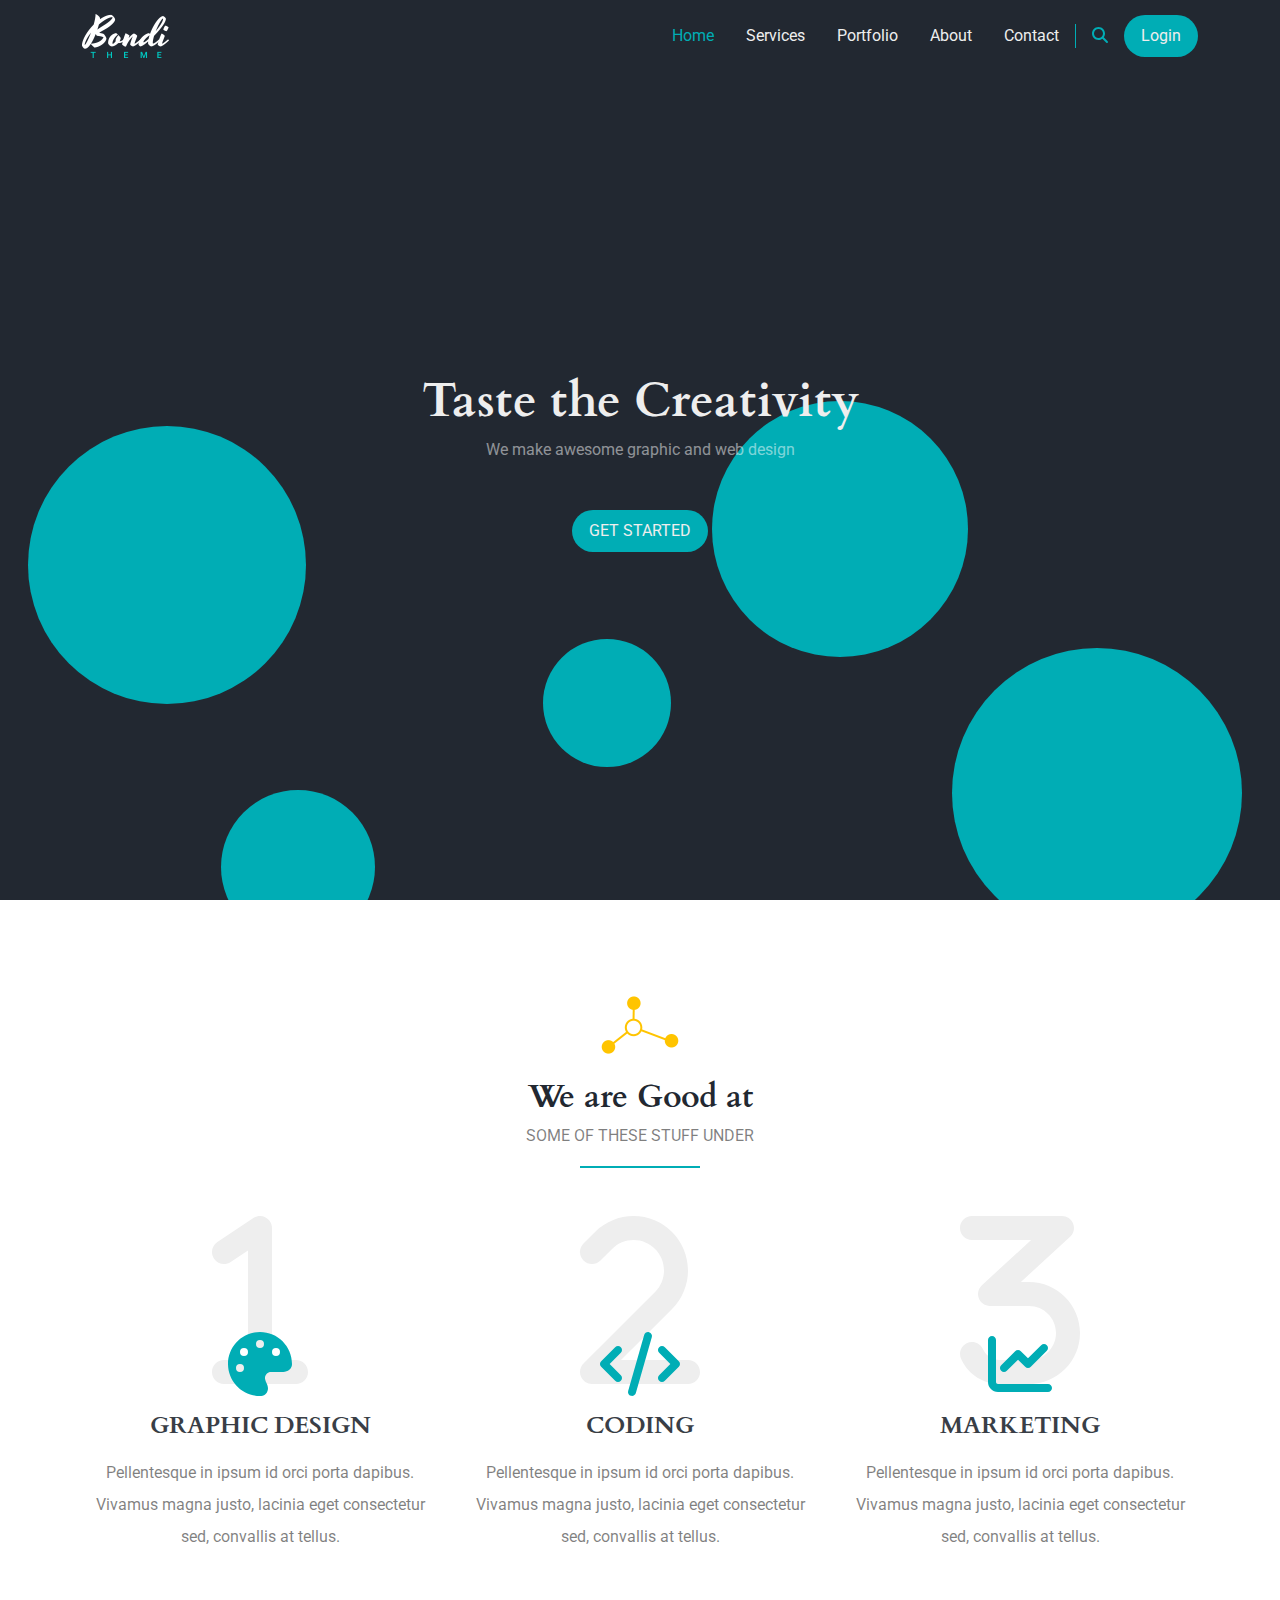
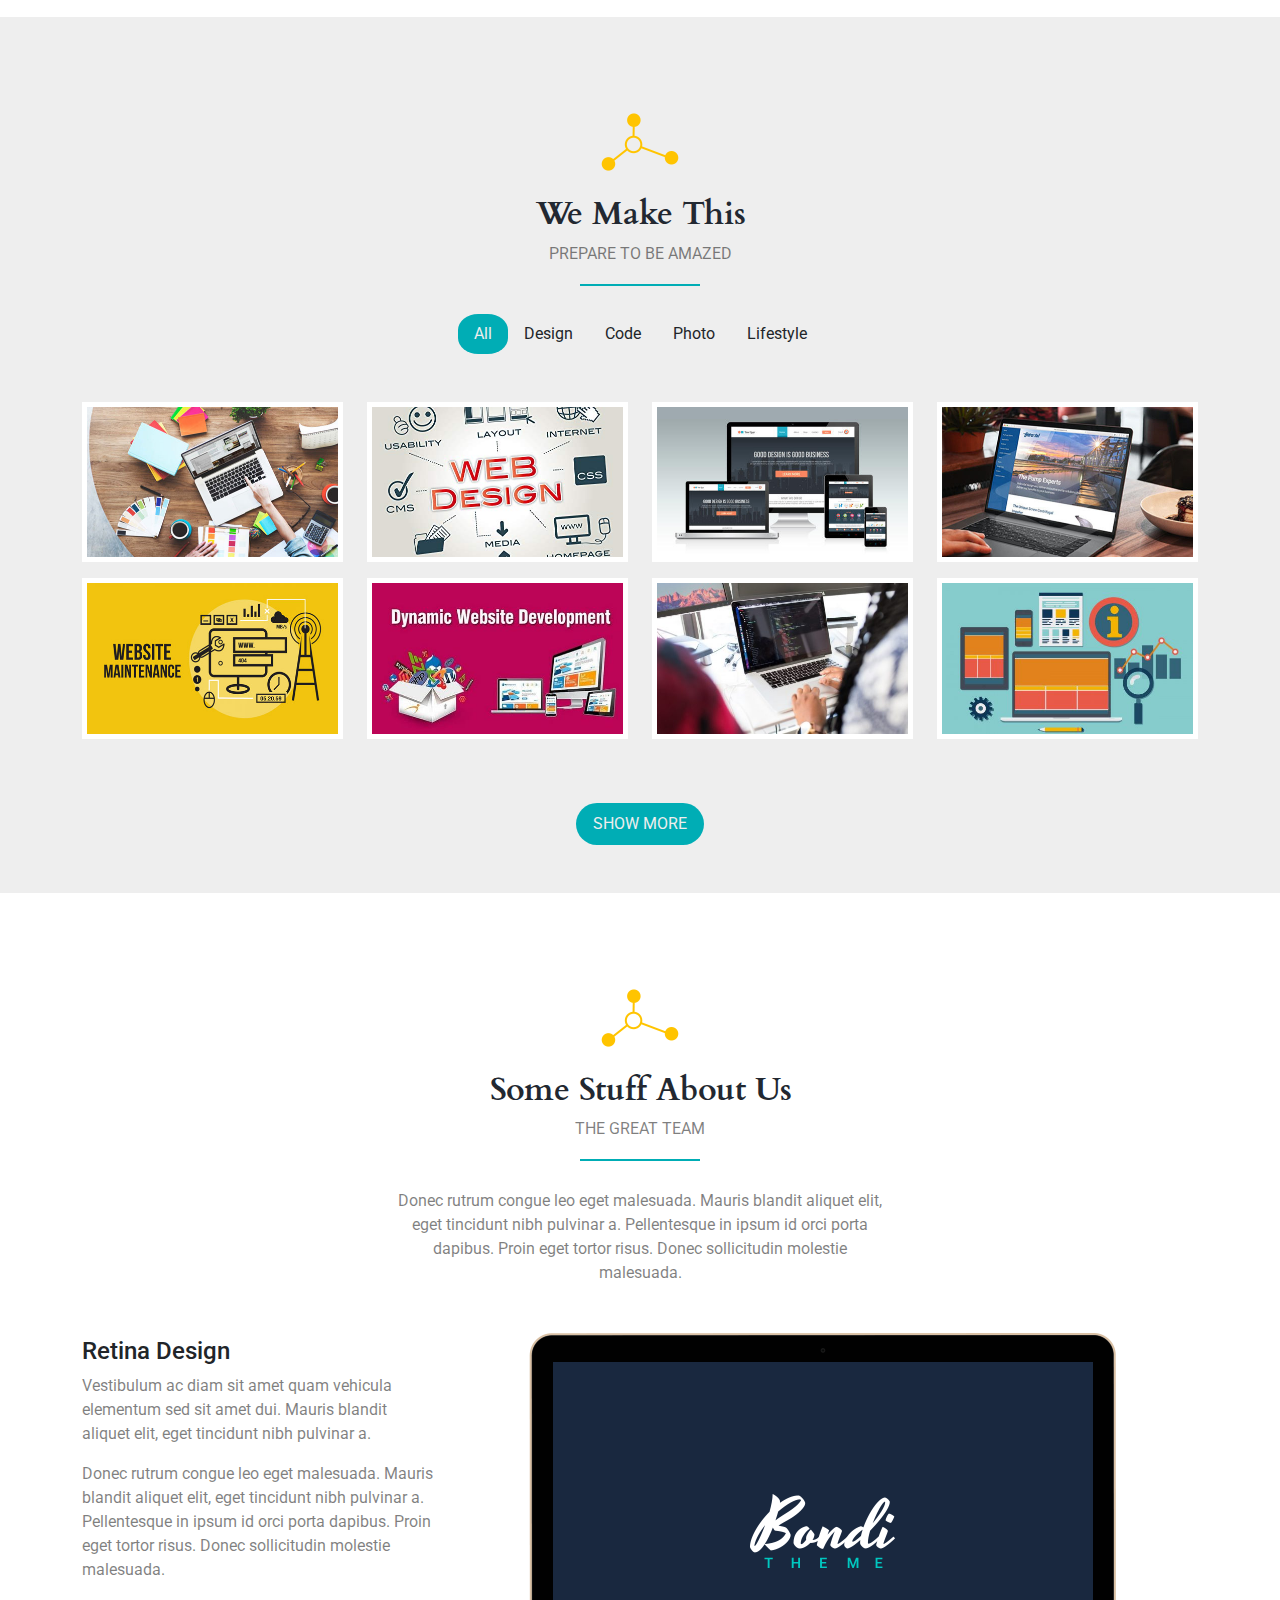
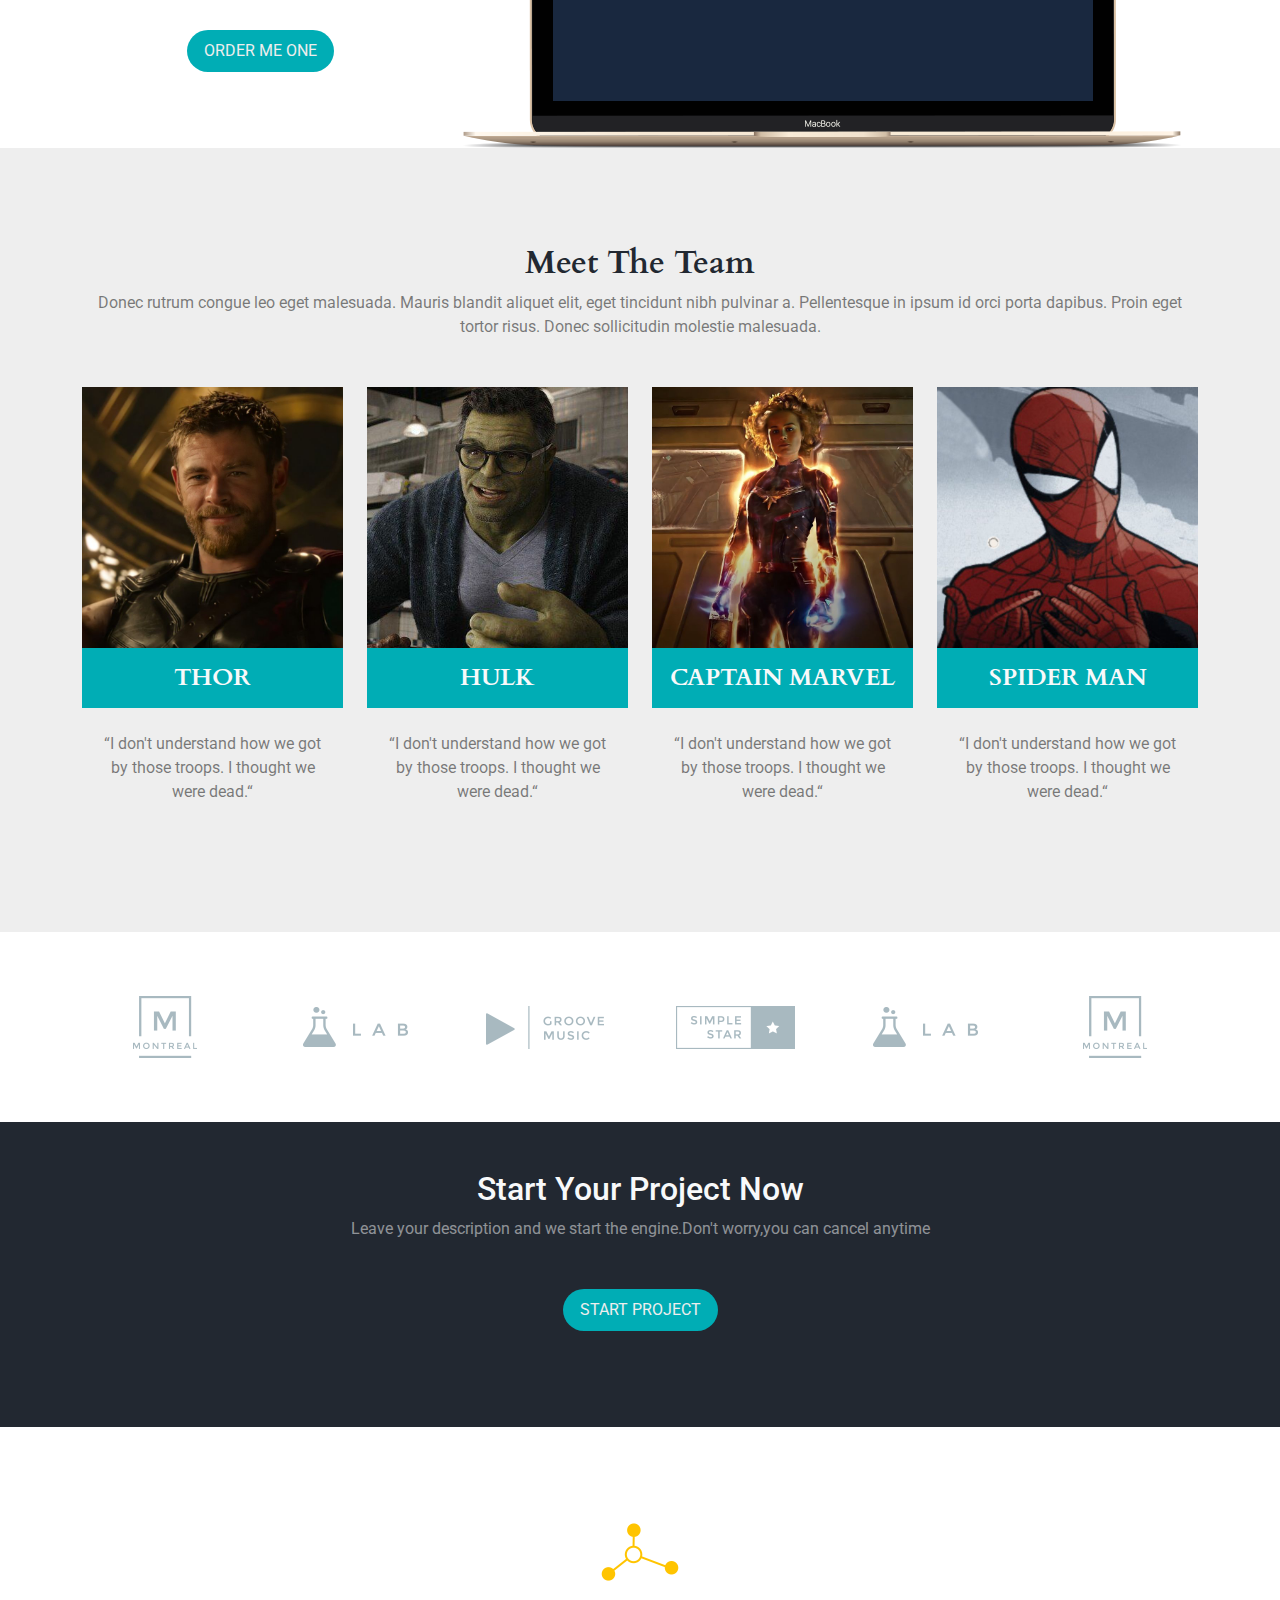
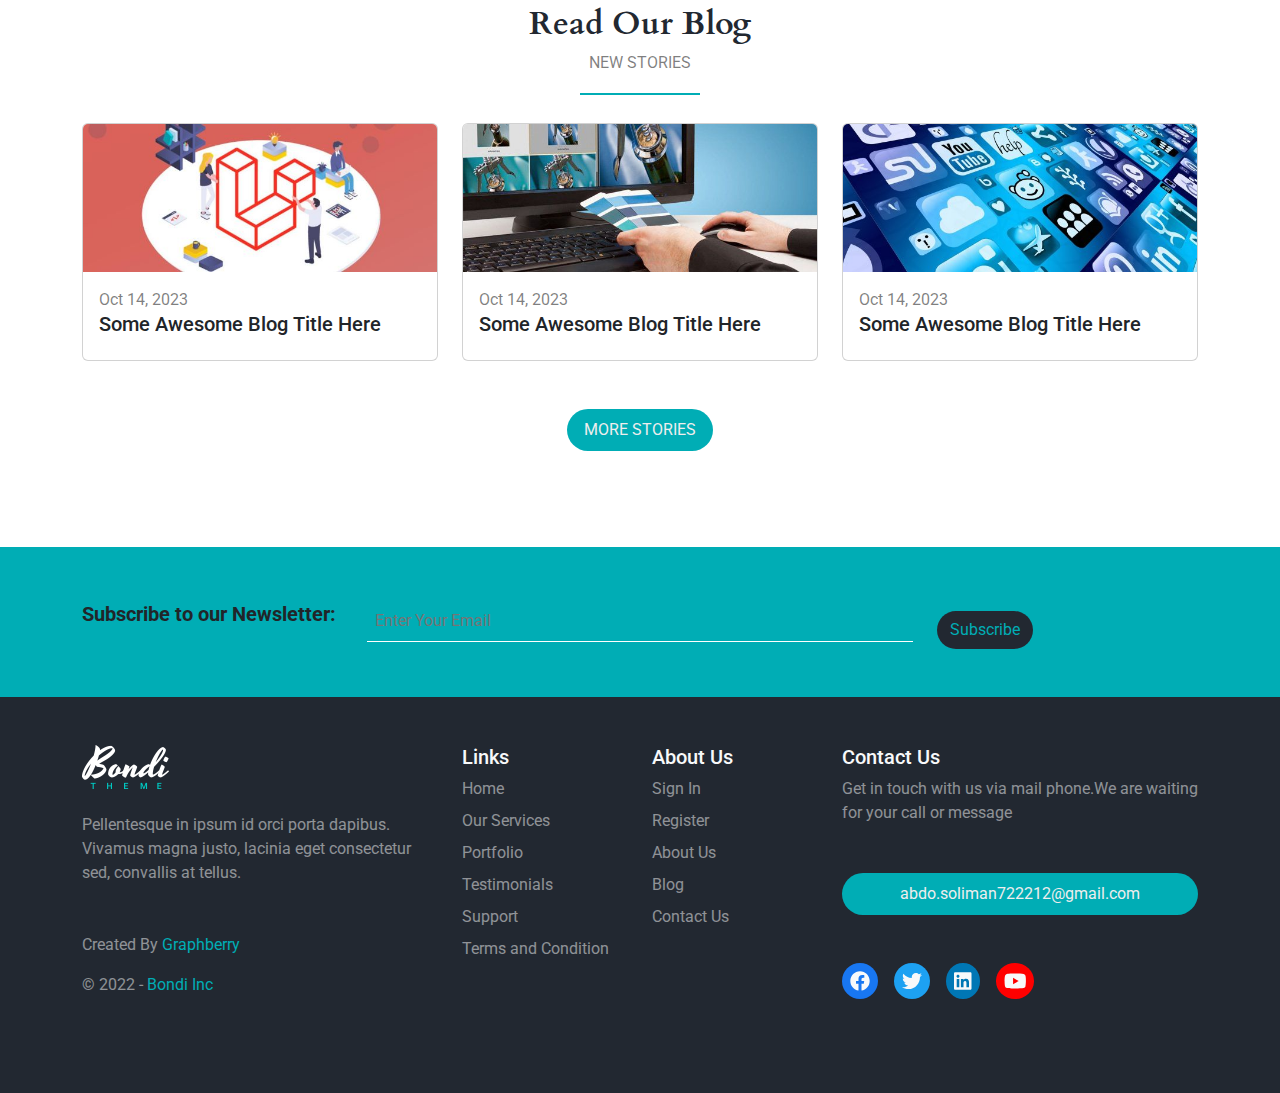
<file: index.html>
<!DOCTYPE html>
<html lang="en">
  <head>
    <meta charset="UTF-8" />
    <meta charset="UTF-8" />
    <meta name="viewport" content="width=device-width, initial-scale=1.0" />
    <meta name="description" content="Taste the Creativity" />
    <meta property="og:title" content="BONDI" />
    <meta property="og:type" content="website" />
    <meta
      property="og:image"
      content="https://i.pinimg.com/564x/bb/08/cf/bb08cf9bfcce65202f71f3f70a709139.jpg"
    />
    <meta property="og:image:width" content="526" />
    <meta property="og:image:height" content="275" />
    <meta property="og:image:type" content="image/jpg" />
    <meta name="twitter:card" content="summary_large_image" />
    <meta name="twitter:creator" content="@Abdel-Rahman Soliman" />
    <meta property="og:description" content="Taste the Creativity" />
    <meta property="og:site_name" content="BONDI" />
    <title>BONDI</title>

    <!-- bootstrap css  -->
    <link rel="stylesheet" href="./css/bootstrap.min.css" />

    <!-- font awesome -->
    <link rel="stylesheet" href="./css/all.min.css" />

    <!-- bondi css  -->
    <link rel="stylesheet" href="./css/bondi.css" />

    <!-- google fonts -->
    <link rel="preconnect" href="https://fonts.googleapis.com" />
    <link rel="preconnect" href="https://fonts.gstatic.com" crossorigin />
    <link
      href="https://fonts.googleapis.com/css2?family=Cardo:wght@400;700&family=Roboto:wght@100;300;500&display=swap"
      rel="stylesheet"
    />
  </head>
  <body>
    <!-- start nav  -->
    <nav class="navbar navbar-expand-lg fixed-top">
      <div class="container">
        <a class="navbar-brand" href="#">
          <img src="./imgs/logo.png" alt="logo-img" />
        </a>
        <button
          class="navbar-toggler"
          type="button"
          data-bs-toggle="collapse"
          data-bs-target="#main"
          aria-controls="main"
          aria-expanded="false"
          aria-label="Toggle navigation"
        >
          <i class="fa-solid fa-bars" style="color: #00adb5"></i>
        </button>
        <div class="collapse navbar-collapse" id="main">
          <ul class="navbar-nav ms-auto mb-2 mb-lg-0">
            <li class="nav-item">
              <a class="nav-link p-lg-3 p-2 active" aria-current="page" href="#"
                >Home</a
              >
            </li>
            <li class="nav-item">
              <a class="nav-link p-lg-3 p-2" href="#">Services</a>
            </li>
            <li class="nav-item">
              <a class="nav-link p-lg-3 p-2" href="#">Portfolio</a>
            </li>
            <li class="nav-item">
              <a class="nav-link p-lg-3 p-2" href="#">About</a>
            </li>
            <li class="nav-item">
              <a class="nav-link p-lg-3 p-2" href="#">Contact</a>
            </li>
          </ul>
          <div class="search ps-3 pe-3 d-none d-lg-block">
            <i class="fa-solid fa-magnifying-glass" style="color: #00adb5"></i>
          </div>
          <a
            href="./login.html"
            target="_blank"
            class="btn rounded-pill main-btn"
            >Login</a
          >
        </div>
      </div>
    </nav>
    <!-- end nav  -->
    <!-- start hero -->
    <div class="landing d-flex justify-content-center align-items-center">
      <div class="wave text-center">
        <h1>Taste the Creativity</h1>
        <p class="mb-5 fs-6 text-white-50">
          We make awesome graphic and web design
        </p>
        <div class="d-flex justify-content-center my-5">
          <a class="btn rounded-pill main-btn text-uppercase" href="#"
            >get started</a
          >
        </div>
      </div>
    </div>
    <!-- end hero -->
    <!-- start features -->
    <div class="features text-center pt-5 pb-5">
      <div class="container">
        <div class="main-title mt-5 mb-5 position-relative">
          <img class="mb-4" src="./imgs/title.png" alt="" />
          <h2>We are Good at</h2>
          <p class="text-black-50 text-uppercase">SOME OF THESE STUFF UNDER</p>
        </div>
        <div class="row">
          <div class="col-md-6 col-lg-4">
            <div class="feat">
              <div class="icon-holder position-relative">
                <i class="fa-solid fa-1 position-absolute bottom-0 number"></i>
                <i
                  class="fa-solid fa-palette position-absolute bottom-0 icon"
                ></i>
              </div>
              <h4 class="mb-3 mt-3 text-uppercase">GRAPHIC DESIGN</h4>
              <p class="text-black-50 lh-lg">
                Pellentesque in ipsum id orci porta dapibus. Vivamus magna
                justo, lacinia eget consectetur sed, convallis at tellus.
              </p>
            </div>
          </div>
          <div class="col-md-6 col-lg-4">
            <div class="feat">
              <div class="icon-holder position-relative">
                <i class="fa-solid fa-2 position-absolute bottom-0 number"></i>
                <i class="fa-solid fa-code position-absolute bottom-0 icon"></i>
              </div>
              <h4 class="mb-3 mt-3 text-uppercase">CODING</h4>
              <p class="text-black-50 lh-lg">
                Pellentesque in ipsum id orci porta dapibus. Vivamus magna
                justo, lacinia eget consectetur sed, convallis at tellus.
              </p>
            </div>
          </div>
          <div class="col-md-6 col-lg-4">
            <div class="feat">
              <div class="icon-holder position-relative">
                <i class="fa-solid fa-3 position-absolute bottom-0 number"></i>
                <i
                  class="fa-solid fa-chart-line position-absolute bottom-0 icon"
                ></i>
              </div>
              <h4 class="mb-3 mt-3 text-uppercase">MARKETING</h4>
              <p class="text-black-50 lh-lg">
                Pellentesque in ipsum id orci porta dapibus. Vivamus magna
                justo, lacinia eget consectetur sed, convallis at tellus.
              </p>
            </div>
          </div>
        </div>
      </div>
    </div>
    <!-- end features -->
    <!-- start projects -->
    <div class="our-work text-center pt-5 pb-5">
      <div class="container">
        <div class="main-title mt-5 mb-5 position-relative">
          <img class="mb-4" src="./imgs/title.png" alt="" />
          <h2>We Make This</h2>
          <p class="text-black-50 text-uppercase">PREPARE TO BE AMAZED</p>
        </div>
        <ul class="list-unstyled d-flex justify-content-center mt-5 mb-5">
          <li class="active">All</li>
          <li>Design</li>
          <li>Code</li>
          <li>Photo</li>
          <li>Lifestyle</li>
        </ul>
        <div class="row">
          <div class="col-sm-6 col-md-4 col-lg-3">
            <div class="box mb-3 bg-white" data-work="Application">
              <img class="img-fluid" src="./imgs/work-01.jpg" alt="work-img" />
            </div>
          </div>
          <div class="col-sm-6 col-md-4 col-lg-3">
            <div class="box mb-3 bg-white" data-work="Application">
              <img class="img-fluid" src="./imgs/work-02.jpg" alt="work-img" />
            </div>
          </div>
          <div class="col-sm-6 col-md-4 col-lg-3">
            <div class="box mb-3 bg-white" data-work="Application">
              <img class="img-fluid" src="./imgs/work-03.jpg" alt="work-img" />
            </div>
          </div>
          <div class="col-sm-6 col-md-4 col-lg-3">
            <div class="box mb-3 bg-white" data-work="Application">
              <img class="img-fluid" src="./imgs/work-04.jpg" alt="work-img" />
            </div>
          </div>
          <div class="col-sm-6 col-md-4 col-lg-3">
            <div class="box mb-3 bg-white" data-work="Application">
              <img class="img-fluid" src="./imgs/work-05.jpg" alt="work-img" />
            </div>
          </div>
          <div class="col-sm-6 col-md-4 col-lg-3">
            <div class="box mb-3 bg-white" data-work="Application">
              <img class="img-fluid" src="./imgs/work-06.jpg" alt="work-img" />
            </div>
          </div>
          <div class="col-sm-6 col-md-4 col-lg-3">
            <div class="box mb-3 bg-white" data-work="Application">
              <img class="img-fluid" src="./imgs/work-07.jpg" alt="work-img" />
            </div>
          </div>
          <div class="col-sm-6 col-md-4 col-lg-3">
            <div class="box mb-3 bg-white" data-work="Application">
              <img class="img-fluid" src="./imgs/work-08.jpg" alt="work-img" />
            </div>
          </div>
        </div>
        <div class="d-flex justify-content-center mt-5">
          <div class="d-flex justify-content-center">
            <a class="btn rounded-pill main-btn text-uppercase" href="#"
              >show more</a
            >
          </div>
        </div>
      </div>
    </div>
    <!-- end projects -->
    <!-- start stuff -->
    <div class="stuff pt-5">
      <div class="container">
        <div class="main-title mt-5 mb-5 position-relative text-center">
          <img class="mb-4" src="./imgs/title.png" alt="" />
          <h2>Some Stuff About Us</h2>
          <p class="text-black-50 text-uppercase">THE GREAT TEAM</p>
        </div>
        <p class="description text-black-50 text-center m-auto mb-5">
          Donec rutrum congue leo eget malesuada. Mauris blandit aliquet elit,
          eget tincidunt nibh pulvinar a. Pellentesque in ipsum id orci porta
          dapibus. Proin eget tortor risus. Donec sollicitudin molestie
          malesuada.
        </p>
        <div class="row align-items-center">
          <div class="col-lg-4 mb-4 text-center text-md-start">
            <h4>Retina Design</h4>
            <p class="text-black-50 fs-6">
              Vestibulum ac diam sit amet quam vehicula elementum sed sit amet
              dui. Mauris blandit aliquet elit, eget tincidunt nibh pulvinar a.
            </p>
            <p class="text-black-50 fs-6">
              Donec rutrum congue leo eget malesuada. Mauris blandit aliquet
              elit, eget tincidunt nibh pulvinar a. Pellentesque in ipsum id
              orci porta dapibus. Proin eget tortor risus. Donec sollicitudin
              molestie malesuada.
            </p>
            <div class="d-flex justify-content-center my-5">
              <a class="btn rounded-pill main-btn text-uppercase" href="#"
                >ORDER ME ONE</a
              >
            </div>
          </div>
          <div class="col-lg-8">
            <img
              class="img-fluid"
              src="./imgs/laptop.png"
              alt="laptop hsa bondi logo"
            />
          </div>
        </div>
      </div>
    </div>
    <!-- end stuff -->
    <!-- start team -->
    <div class="team text-center pb-5 pt-5">
      <div class="container pb-5 pt-5">
        <h2 class="fw-bold">Meet The Team</h2>
        <p class="text-black-50 mb-5">
          Donec rutrum congue leo eget malesuada. Mauris blandit aliquet elit,
          eget tincidunt nibh pulvinar a. Pellentesque in ipsum id orci porta
          dapibus. Proin eget tortor risus. Donec sollicitudin molestie
          malesuada.
        </p>
        <div class="row">
          <div class="col-md-6 col-lg-3">
            <img class="img-fluid" src="./imgs/✯ Thor.jpeg" alt="thor pic" />
            <h4 class="p-3 text-light">THOR</h4>
            <blockquote class="text-black-50 p-3">
              “I don't understand how we got by those troops. I thought we were
              dead.“
            </blockquote>
          </div>
          <div class="col-md-6 col-lg-3">
            <img class="img-fluid" src="./imgs/HULK.jpeg" alt="thor pic" />
            <h4 class="p-3 text-light">HULK</h4>
            <blockquote class="text-black-50 p-3">
              “I don't understand how we got by those troops. I thought we were
              dead.“
            </blockquote>
          </div>
          <div class="col-md-6 col-lg-3">
            <img
              class="img-fluid"
              src="./imgs/CAPTAIN MARVEL.jpeg"
              alt="thor pic"
            />
            <h4 class="p-3 text-light">CAPTAIN MARVEL</h4>
            <blockquote class="text-black-50 p-3">
              “I don't understand how we got by those troops. I thought we were
              dead.“
            </blockquote>
          </div>
          <div class="col-md-6 col-lg-3">
            <img
              class="img-fluid"
              src="./imgs/Spider-Man.jpeg"
              alt="thor pic"
            />
            <h4 class="p-3 text-light">SPIDER MAN</h4>
            <blockquote class="text-black-50 p-3">
              “I don't understand how we got by those troops. I thought we were
              dead.“
            </blockquote>
          </div>
        </div>
      </div>
    </div>
    <!-- end team -->
    <!-- start tech -->
    <div class="tech text-center pt-5 pb-5">
      <div class="container">
        <div class="row align-items-center">
          <div class="col-sm-6 col-md-4 col-lg-2 my-3">
            <img class="img-fluid" src="./imgs/tech-1.png" alt="" />
          </div>
          <div class="col-sm-6 col-md-4 col-lg-2 my-3">
            <img class="img-fluid" src="./imgs/tech-2.png" alt="" />
          </div>
          <div class="col-sm-6 col-md-4 col-lg-2 my-3">
            <img class="img-fluid" src="./imgs/tech-3.png" alt="" />
          </div>
          <div class="col-sm-6 col-md-4 col-lg-2 my-3">
            <img class="img-fluid" src="./imgs/tech-4.png" alt="" />
          </div>
          <div class="col-sm-6 col-md-4 col-lg-2 my-3">
            <img class="img-fluid" src="./imgs/tech-2.png" alt="" />
          </div>
          <div class="col-sm-6 col-md-4 col-lg-2 my-3">
            <img class="img-fluid" src="./imgs/tech-1.png" alt="" />
          </div>
        </div>
      </div>
    </div>
    <div class="start-project py-5 text-light text-center">
      <h2>Start Your Project Now</h2>
      <p class="text-white-50 mb-5">
        Leave your description and we start the engine.Don't worry,you can
        cancel anytime
      </p>
      <div class="d-flex justify-content-center my-5">
        <a class="btn rounded-pill main-btn text-uppercase" href="#"
          >START PROJECT</a
        >
      </div>
    </div>
    <!-- end tech -->
    <!-- start blog -->
    <div class="blog pb-5 pt-5">
      <div class="container">
        <div class="main-title mt-5 mb-5 position-relative text-center">
          <img class="mb-4" src="./imgs/title.png" alt="" />
          <h2>Read Our Blog</h2>
          <p class="text-black-50 text-uppercase">NEW STORIES</p>
        </div>
        <div class="row">
          <div class="col-lg-4 col-md-6">
            <div class="card">
              <img
                src="./imgs/blog-1.jpg"
                class="card-img-top"
                alt="blog  post"
              />
              <div class="card-body">
                <span class="text-black-50">Oct 14, 2023</span>
                <h5 class="card-title">Some Awesome Blog Title Here</h5>
              </div>
            </div>
          </div>
          <div class="col-lg-4 col-md-6">
            <div class="card">
              <img
                src="./imgs/blog-2.jpg"
                class="card-img-top"
                alt="blog  post"
              />
              <div class="card-body">
                <span class="text-black-50">Oct 14, 2023</span>
                <h5 class="card-title">Some Awesome Blog Title Here</h5>
              </div>
            </div>
          </div>
          <div class="col-lg-4 col-md-6">
            <div class="card">
              <img
                src="./imgs/blog-3.jpg"
                class="card-img-top"
                alt="blog  post"
              />
              <div class="card-body">
                <span class="text-black-50">Oct 14, 2023</span>
                <h5 class="card-title">Some Awesome Blog Title Here</h5>
              </div>
            </div>
          </div>
        </div>
        <div class="d-flex justify-content-center my-5">
          <a class="btn rounded-pill main-btn text-uppercase" href="#"
            >more STORIES</a
          >
        </div>
      </div>
    </div>
    <!-- end blog -->
    <!-- start subscribe -->
    <div class="sub text-center pt-5 pb-5 text-md-start">
      <div class="container">
        <form class="row align-items-center">
          <div class="col-md-6 col-lg-3">
            <p class="fw-bold fs-5 mb-3">Subscribe to our Newsletter:</p>
          </div>
          <div class="col-md-6 col-lg-7-mb-5">
            <input
              type="text"
              class="text-light bg-transparent p-2 w-100"
              placeholder="Enter Your Email"
            />
          </div>
          <div class="col-md-6 col-lg-2 mt-3">
            <input class="btn rounded-pill" type="submit" value="Subscribe" />
          </div>
        </form>
      </div>
    </div>
    <!-- end subscribe -->
    <!-- start footer -->
    <div class="footer text-center text-white-50 pt-5 pb-5 text-md-start">
      <div class="container">
        <div class="row">
          <div class="col-lg-4 col-md-6">
            <div class="info mb-5">
              <img class="mb-4" src="./imgs/logo.png" alt="" />
              <p class="mb-5">
                Pellentesque in ipsum id orci porta dapibus. Vivamus magna
                justo, lacinia eget consectetur sed, convallis at tellus.
              </p>
              <p>Created By <span>Graphberry</span></p>
              <p>© 2022 - <span>Bondi Inc</span></p>
            </div>
          </div>
          <div class="col-lg-2 col-md-6 mb-3 ">
            <h5 class="text-light">Links</h5>
            <ul class="nav flex-column">
              <li class="nav-item mb-2">
                <a href="#" class="nav-link text-white-50 p-0">Home</a>
              </li>
              <li class="nav-item mb-2">
                <a href="#" class="nav-link text-white-50 p-0">Our Services </a>
              </li>
              <li class="nav-item mb-2">
                <a href="#" class="nav-link text-white-50 p-0">Portfolio</a>
              </li>
              <li class="nav-item mb-2">
                <a href="#" class="nav-link text-white-50 p-0">Testimonials</a>
              </li>
              <li class="nav-item mb-2">
                <a href="#" class="nav-link text-white-50 p-0">Support</a>
              </li>
              <li class="nav-item mb-2">
                <a href="#" class="nav-link text-white-50 p-0"
                  >Terms and Condition
                </a>
              </li>
            </ul>
          </div>
          <div class="col-lg-2 col-md-6 mb-3">
            <h5 class="text-light">About Us</h5>
            <ul class="nav flex-column">
              <li class="nav-item mb-2">
                <a href="#" class="nav-link text-white-50 p-0">Sign In </a>
              </li>
              <li class="nav-item mb-2">
                <a href="#" class="nav-link text-white-50 p-0">Register</a>
              </li>
              <li class="nav-item mb-2">
                <a href="#" class="nav-link text-white-50 p-0">About Us </a>
              </li>
              <li class="nav-item mb-2">
                <a href="#" class="nav-link text-white-50 p-0">Blog</a>
              </li>
              <li class="nav-item mb-2">
                <a href="#" class="nav-link text-white-50 p-0">Contact Us </a>
              </li>
            </ul>
          </div>
          <div class="col-lg-4 col-md-6">
            <h5 class="text-light">Contact Us</h5>
            <p class="mb-5">
              Get in touch with us via mail phone.We are waiting for your call
              or message
            </p>
            <div class="d-flex justify-content-center my-5">
              <a class="btn rounded-pill main-btn w-100" href="#"
                >abdo.soliman722212@gmail.com</a
              >
            </div>
            <ul class="d-flex mt-5 list-unstyled gap-3">
                <li>
                  <a class="d-block text-light" href="#"><svg class="svg-inline--fa fa-facebook fa-lg facebook rounded-circle p-2" aria-hidden="true" focusable="false" data-prefix="fab" data-icon="facebook" role="img" xmlns="http://www.w3.org/2000/svg" viewBox="0 0 512 512" data-fa-i2svg=""><path fill="currentColor" d="M504 256C504 119 393 8 256 8S8 119 8 256c0 123.8 90.69 226.4 209.3 245V327.7h-63V256h63v-54.64c0-62.15 37-96.48 93.67-96.48 27.14 0 55.52 4.84 55.52 4.84v61h-31.28c-30.8 0-40.41 19.12-40.41 38.73V256h68.78l-11 71.69h-57.78V501C413.3 482.4 504 379.8 504 256z"></path></svg><!-- <i class="fa-brands fa-facebook fa-lg facebook rounded-circle p-2"></i> Font Awesome fontawesome.com --></a>
                </li>
                <li>
                  <a class="d-block text-light" href="#"><svg class="svg-inline--fa fa-twitter fa-lg twitter rounded-circle p-2" aria-hidden="true" focusable="false" data-prefix="fab" data-icon="twitter" role="img" xmlns="http://www.w3.org/2000/svg" viewBox="0 0 512 512" data-fa-i2svg=""><path fill="currentColor" d="M459.4 151.7c.325 4.548 .325 9.097 .325 13.65 0 138.7-105.6 298.6-298.6 298.6-59.45 0-114.7-17.22-161.1-47.11 8.447 .974 16.57 1.299 25.34 1.299 49.06 0 94.21-16.57 130.3-44.83-46.13-.975-84.79-31.19-98.11-72.77 6.498 .974 12.99 1.624 19.82 1.624 9.421 0 18.84-1.3 27.61-3.573-48.08-9.747-84.14-51.98-84.14-102.1v-1.299c13.97 7.797 30.21 12.67 47.43 13.32-28.26-18.84-46.78-51.01-46.78-87.39 0-19.49 5.197-37.36 14.29-52.95 51.65 63.67 129.3 105.3 216.4 109.8-1.624-7.797-2.599-15.92-2.599-24.04 0-57.83 46.78-104.9 104.9-104.9 30.21 0 57.5 12.67 76.67 33.14 23.72-4.548 46.46-13.32 66.6-25.34-7.798 24.37-24.37 44.83-46.13 57.83 21.12-2.273 41.58-8.122 60.43-16.24-14.29 20.79-32.16 39.31-52.63 54.25z"></path></svg><!-- <i class="fa-brands fa-twitter fa-lg twitter rounded-circle p-2"></i> Font Awesome fontawesome.com --></a>
                </li>
                <li>
                  <a class="d-block text-light" href="#"><svg class="svg-inline--fa fa-linkedin fa-lg linkedin rounded-circle p-2" aria-hidden="true" focusable="false" data-prefix="fab" data-icon="linkedin" role="img" xmlns="http://www.w3.org/2000/svg" viewBox="0 0 448 512" data-fa-i2svg=""><path fill="currentColor" d="M416 32H31.9C14.3 32 0 46.5 0 64.3v383.4C0 465.5 14.3 480 31.9 480H416c17.6 0 32-14.5 32-32.3V64.3c0-17.8-14.4-32.3-32-32.3zM135.4 416H69V202.2h66.5V416zm-33.2-243c-21.3 0-38.5-17.3-38.5-38.5S80.9 96 102.2 96c21.2 0 38.5 17.3 38.5 38.5 0 21.3-17.2 38.5-38.5 38.5zm282.1 243h-66.4V312c0-24.8-.5-56.7-34.5-56.7-34.6 0-39.9 27-39.9 54.9V416h-66.4V202.2h63.7v29.2h.9c8.9-16.8 30.6-34.5 62.9-34.5 67.2 0 79.7 44.3 79.7 101.9V416z"></path></svg><!-- <i class="fa-brands fa-linkedin fa-lg linkedin rounded-circle p-2"></i> Font Awesome fontawesome.com --></a>
                </li>
                <li>
                  <a class="d-block text-light" href="#"><svg class="svg-inline--fa fa-youtube fa-lg youtube rounded-circle p-2" aria-hidden="true" focusable="false" data-prefix="fab" data-icon="youtube" role="img" xmlns="http://www.w3.org/2000/svg" viewBox="0 0 576 512" data-fa-i2svg=""><path fill="currentColor" d="M549.7 124.1c-6.281-23.65-24.79-42.28-48.28-48.6C458.8 64 288 64 288 64S117.2 64 74.63 75.49c-23.5 6.322-42 24.95-48.28 48.6-11.41 42.87-11.41 132.3-11.41 132.3s0 89.44 11.41 132.3c6.281 23.65 24.79 41.5 48.28 47.82C117.2 448 288 448 288 448s170.8 0 213.4-11.49c23.5-6.321 42-24.17 48.28-47.82 11.41-42.87 11.41-132.3 11.41-132.3s0-89.44-11.41-132.3zm-317.5 213.5V175.2l142.7 81.21-142.7 81.2z"></path></svg><!-- <i class="fa-brands fa-youtube fa-lg youtube rounded-circle p-2"></i> Font Awesome fontawesome.com --></a>
                </li>
              </ul>
          </div>
        </div>
      </div>
    </div>
    <!-- end footer -->
    <script src="./js/bootstrap.bundle.min.js"></script>
    <script src="./js/all.min.js"></script>
    <script>
      window.addEventListener('scroll', function() {
  var navbar = document.querySelector('.navbar');
  var scrollPosition = window.scrollY;

  if (scrollPosition > 0) {
    navbar.classList.add('transparent');
  } else {
    navbar.classList.remove('transparent');
  }
});
    </script>
  </body>
</html>
</file>
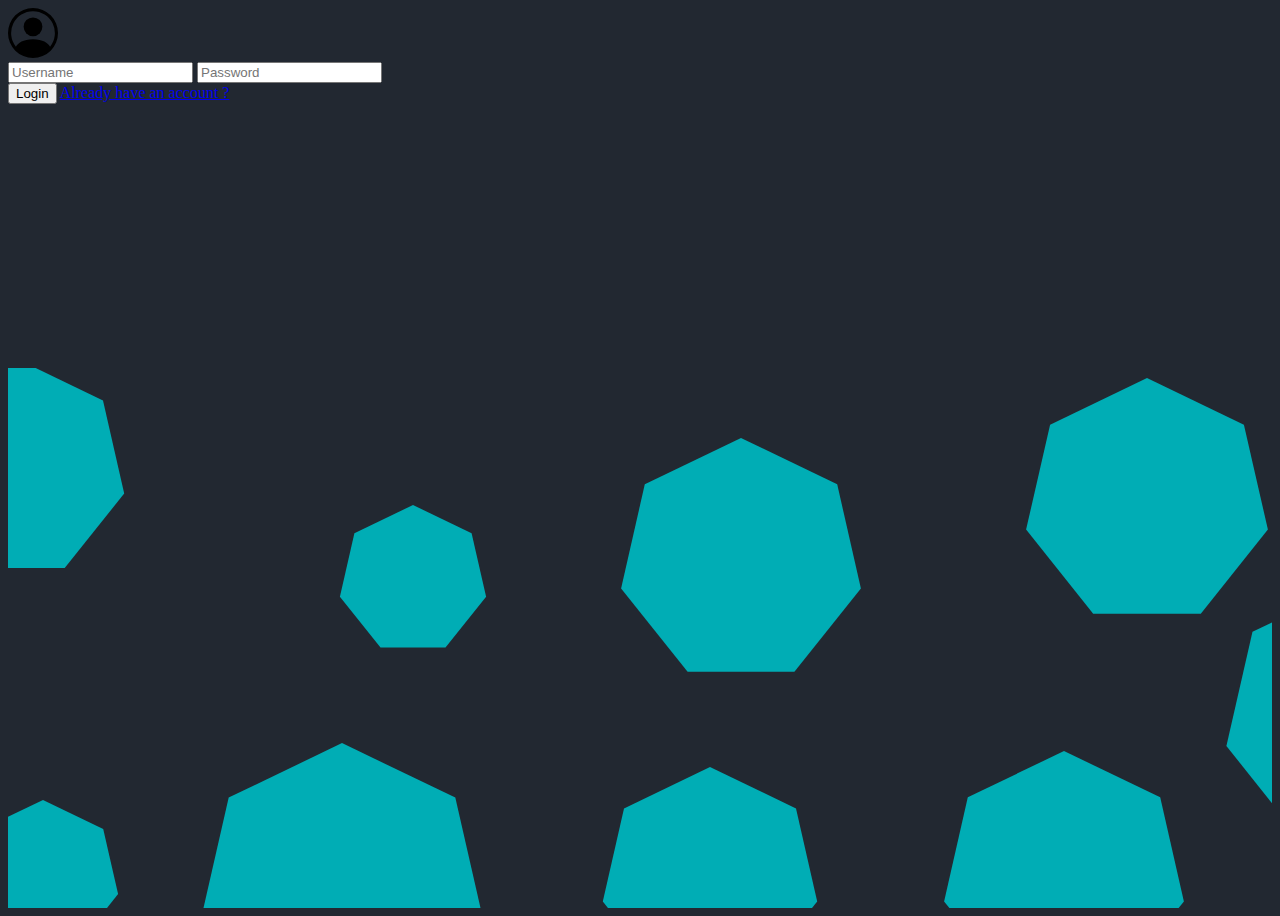
<file: login.html>
<!DOCTYPE html>
<html lang="en">
  <head>
    <title>Login</title>
    <!-- Required meta tags -->
    <meta charset="utf-8" />
    <meta name="viewport" content="width=device-width, initial-scale=1" />

    <!-- Bootstrap CSS -->
    <link
      href="https://cdn.jsdelivr.net/npm/bootstrap@5.1.0/dist/css/bootstrap.min.css"
      rel="stylesheet"
      integrity="sha384-KyZXEAg3QhqLMpG8r+8fhAXLRk2vvoC2f3B09zVXn8CA5QIVfZOJ3BCsw2P0p/We"
      crossorigin="anonymous"
    />

    <style>
      :root {
        --dark-blue: #222831;
        --mid-dark: #393e46;
        --white: #eeeeee;
        --light-blue: #00adb5;
      }
      html {
        padding: 0;
        margin: 0;
      }
      body {
        background-color: var(--dark-blue);
        position: relative;
      }
      .fuck {
        min-height: 100vh;
      }
      .fuck::before {
        content: "";
        position: absolute;
        width: 100%;
        height: 100%;
        background-image: url(./imgs/polygon-scatter-haikei.svg);
        background-repeat: no-repeat;
        background-position: bottom;
        z-index: 0;
      }
    </style>
  </head>
  <body>
    <section class="fuck">
      <div class="container mt-5 pt-5">
        <div class="row">
          <div class="col-12 col-sm-7 col-md-6 m-auto">
            <div class="card border-0 shadow">
              <div class="card-body">
                <svg
                  class="mx-auto my-auto d-flex justify-content-center align-items-center"
                  xmlns="http://www.w3.org/2000/svg"
                  width="50"
                  height="50"
                  fill="currentColor"
                  class="bi bi-person-circle"
                  viewBox="0 0 16 16"
                >
                  <path d="M11 6a3 3 0 1 1-6 0 3 3 0 0 1 6 0z" />
                  <path
                    fill-rule="evenodd"
                    d="M0 8a8 8 0 1 1 16 0A8 8 0 0 1 0 8zm8-7a7 7 0 0 0-5.468 11.37C3.242 11.226 4.805 10 8 10s4.757 1.225 5.468 2.37A7 7 0 0 0 8 1z"
                  />
                </svg>
                <form action="">
                  <input
                    type="text"
                    name=""
                    id=""
                    class="form-control my-4 py-2"
                    placeholder="Username"
                  />
                  <input
                    type="password"
                    name=""
                    id=""
                    class="form-control my-4 py-2"
                    placeholder="Password"
                  />
                  <div class="text-center mt-3">
                    <button class="btn btn-primary">Login</button>
                    <a href="#" class="nav-link">Already have an account ?</a>
                  </div>
                </form>
              </div>
            </div>
          </div>
        </div>
      </div>
    </section>

    <!-- Option 1: Bootstrap Bundle with Popper -->
    <script
      src="https://cdn.jsdelivr.net/npm/bootstrap@5.1.0/dist/js/bootstrap.bundle.min.js"
      integrity="sha384-U1DAWAznBHeqEIlVSCgzq+c9gqGAJn5c/t99JyeKa9xxaYpSvHU5awsuZVVFIhvj"
      crossorigin="anonymous"
    ></script>
  </body>
</html>
</file>
<file: css/bondi.css>
:root {
  --dark-blue: #222831;
  --mid-dark: #393e46;
  --white: #eeeeee;
  --light-blue: #00adb5;
}
body {
  font-family: "Roboto", sans-serif;
}
.main-btn,
.main-btn:hover {
  background-color: var(--light-blue);
  color: var(--white);
  padding: 0.5rem 1rem;
}
.main-title::after {
  position: absolute;
  content: "";
  width: 120px;
  height: 2px;
  background-color: var(--light-blue);
  bottom: -20px;
  left: 50%;
  transform: translateX(-50%);
}
.container h2 {
  font-family: "Cardo", serif;
  font-weight: 700;
  font-size: 2rem;
  color: var(--dark-blue);
}
/* start nav */
.navbar {
  background-color: var(--dark-blue);
  position: sticky;
  transition: background-color 0.3s ease;
}
.navbar.transparent {
  background-color: rgba(25,40,63,0.8)
}
.navbar .navbar-nav .nav-link {
  color: var(--white);
}
.navbar .navbar-nav .nav-link.active,
.navbar .navbar-nav .nav-link:focus,
.navbar .navbar-nav .nav-link:hover {
  color: var(--light-blue);
}
.navbar .search {
  border-left: 1px solid var(--light-blue);
}
.navbar .search {
  color: var(--light-blue);
}
.navbar .navbar-toggler {
  color: var(--white);
  border-color: var(--white);
  box-shadow: none;
}
.navbar .navbar-toggler[aria-expanded="true"] {
  box-shadow: none;
  border-color: var(--light-blue);
}
/* end nav */
/* start landing */
.landing {
  position: relative;
  background-color: var(--dark-blue);
  min-height: calc(100vh - 72px);
}
.landing .wave {
  z-index: 1;
}
.landing::after {
  content: "";
  position: absolute;
  width: 100%;
  height: 100%;
  background-image: url(../imgs/circle-scatter-haikei.svg);
  background-repeat: no-repeat;
  background-position: bottom;
  z-index: 0;
}
/* .landing::before {
  content: "";
  position: absolute;
  width: 100%;
  height: 100%;
  background-image: url(../imgs/wave-top.svg);
  background-repeat: no-repeat;
  background-position: top;
  z-index: 0;
} */
.landing h1 {
  color: var(--white);
  font-family: "Cardo", serif;
  font-weight: 700;
  font-size: 3rem;
}
/* end landing */
/* start features */
.features .icon-holder {
  height: 200px;
}
.features .icon-holder svg {
  left: 50%;
  transform: translateX(-50%);
}
.features .icon-holder .number {
  font-size: 12rem;
  color: var(--white);
}
.features .icon-holder .icon {
  color: var(--light-blue);
  font-size: 4rem;
}
.features .feat h4 {
  font-family: "Cardo", serif;
  font-weight: 700;
  font-size: 1.5rem;
  color: var(--mid-dark);
}
/* end features */
/* start our-work */
.our-work {
  background-color: var(--white);
}
.our-work ul .active {
  background-color: #00adb5;
  color: var(--white);
  border-radius: 40%;
}
.our-work ul li {
  padding: 0.5rem 1rem;
  cursor: pointer;
}
.our-work ul li:not(.active):hover {
  color: var(--light-blue);
}
.our-work .box {
  padding: 5px;
  overflow: hidden;
  position: relative;
}
.our-work .box::before {
  content: attr(data-work);
  position: absolute;
  background-color: rgba(51 209 204 / 76%);
  width: calc(100% - 10px);
  height: calc(100% - 10px);
  display: flex;
  justify-content: center;
  align-items: center;
  font-weight: bold;
  color: var(--white);
  transition: 0.3s;
  font-size: 1.5rem;
  transform: translateX(calc(-100% - 5px));
}
.our-work .box:hover::before {
  transform: translateX(0);
}
/* end our-work */
/* start stuff */
.container .description {
  max-width: 500px;
}
/* end stuff */
/* start team  */
.team {
  background-color: var(--white);
}
.team .h2 {
  color: var(--mid-dark);
}
.team h4 {
  background-color: var(--light-blue);
  font-family: "Cardo", serif;
  font-weight: bold;
}
/* end  team  */
/* start pro */
.start-project {
  background-color: var(--dark-blue);
}
/* end pro */
/* start sub */
.sub {
  background-color: var(--light-blue);
}
.sub input[type="text"] {
  border: none;
  border-bottom: 1px solid white;
}
.sub input[type="text"]:focus {
  outline: none;
}
.sub a {
  background-color: var(--dark-blue);
}
.sub::placeholder {
  color: var(--white);
}
.sub input[type="submit"] {
  background-color: var(--dark-blue);
  color: var(--light-blue);
}
/* end sub */
/* start footer */
.footer {
  background-color: var(--dark-blue);
}
.footer  span {
  color: var(--light-blue);
}
.footer .contact ul svg {
  width: 20px;
  height: 20px;
}
.footer .facebook {
  background-color: #1877f2;
}
.footer .twitter {
  background-color: #1da1f2;
}
.footer .linkedin {
  background-color: #0077b5;
}
.footer .youtube {
  background-color: #ff0000;
}
/* End Footer */
</file>
